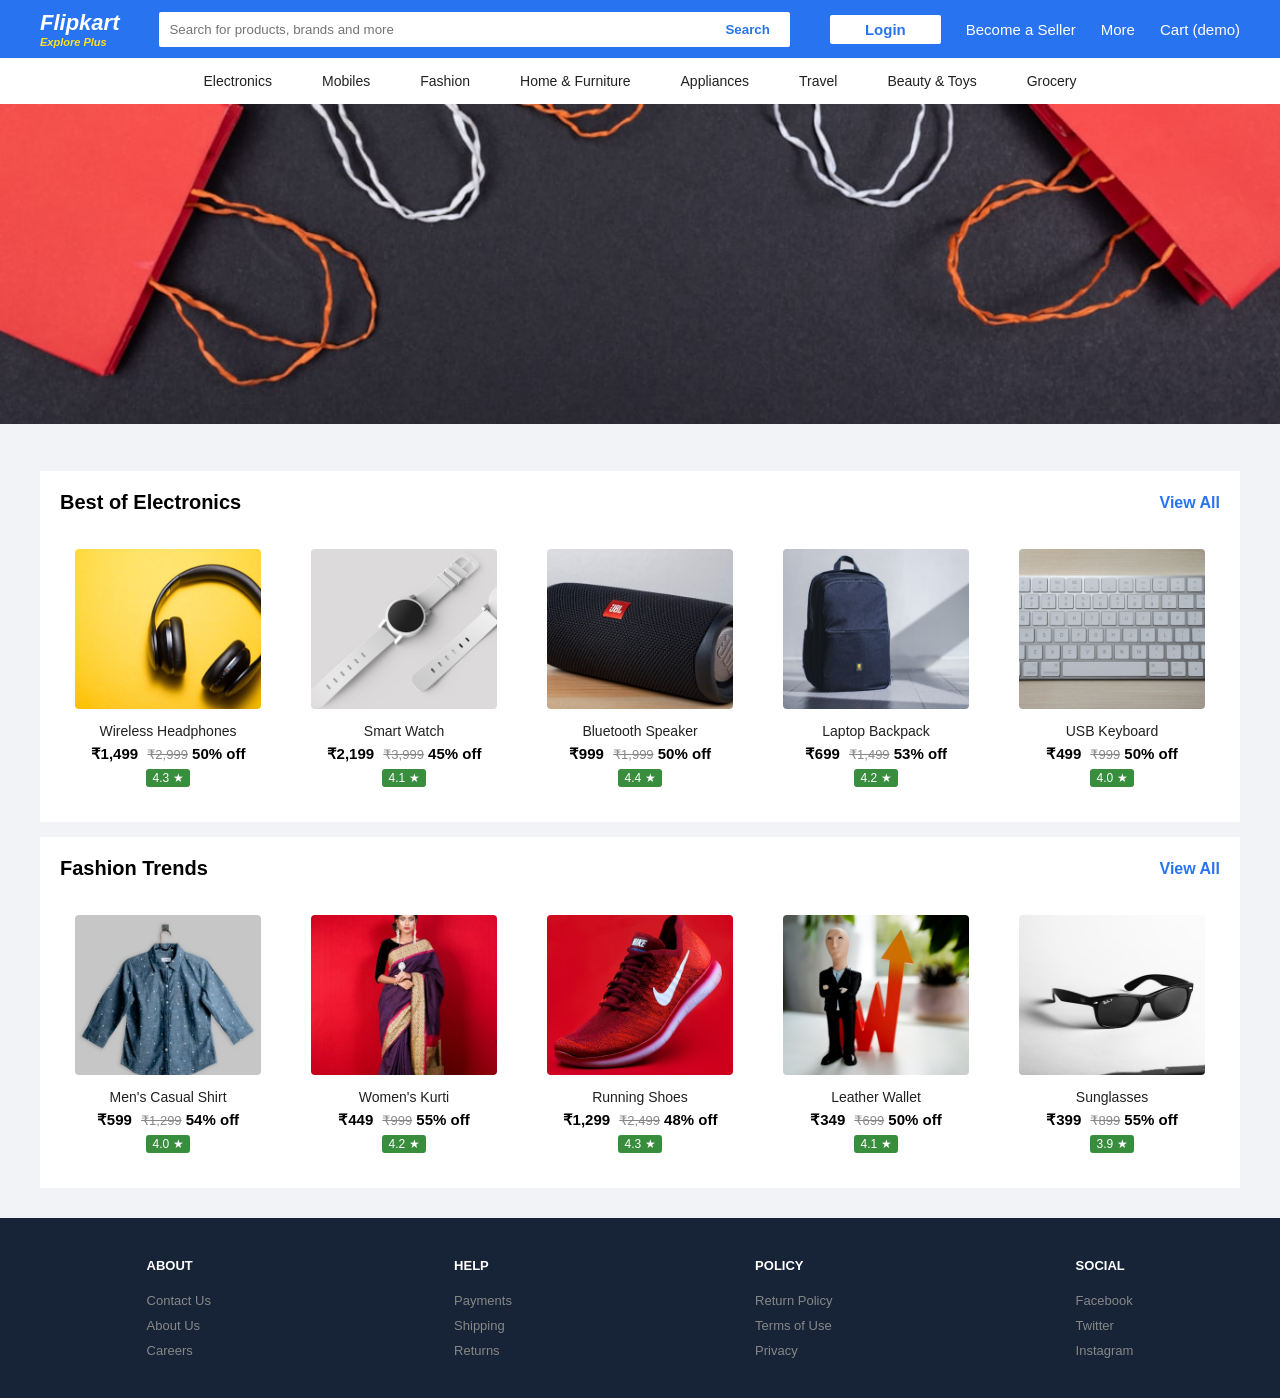
<file: index.html>
<!DOCTYPE html>
<html lang="en">
<head>
<meta charset="UTF-8">
<meta name="viewport" content="width=device-width, initial-scale=1.0">
<title>Flipkart Clone</title>
<link rel="stylesheet" href="style.css">
</head>
<body>

<header class="header">
  <div class="logo">
    Flipkart
    <span>Explore <b>Plus</b></span>
  </div>

  <form class="search-bar" role="search" id="productSearchForm">
    <input type="search" id="productSearch" aria-label="Search products" placeholder="Search for products, brands and more">
    <button type="submit">Search</button>
  </form>

  <div class="nav-buttons">
    <a href="login.html" class="login-btn">Login</a>
    <a href="#footer">Become a Seller</a>
    <a href="#footer">More</a>
    <a href="#electronics" class="cart" aria-label="Cart demo placeholder">Cart (demo)</a>
  </div>
</header>

<nav class="category-bar" aria-label="Product categories">
  <a href="#electronics">Electronics</a>
  <a href="#electronics">Mobiles</a>
  <a href="#fashion">Fashion</a>
  <a href="#fashion">Home & Furniture</a>
  <a href="#electronics">Appliances</a>
  <a href="#footer">Travel</a>
  <a href="#fashion">Beauty & Toys</a>
  <a href="#footer">Grocery</a>
</nav>

<section class="banner" aria-label="Promotional banner">
  <img src="images/banner.jpg" alt="Featured shopping offers" loading="lazy">
</section>

<p id="searchStatus" class="search-status" role="status" aria-live="polite"></p>

<section class="product-section" id="electronics">
  <div class="section-header">
    <h2>Best of Electronics</h2>
    <a href="#electronics">View All</a>
  </div>

  <div class="product-grid">
    <div class="product-card">
      <img src="images/headphones.jpg" alt="Wireless headphones" loading="lazy">
      <p class="product-name">Wireless Headphones</p>
      <p class="product-price">₹1,499 <span>₹2,999</span> 50% off</p>
      <p class="product-rating" aria-label="Rated 4.3 out of 5">4.3 ★</p>
    </div>
    <div class="product-card">
      <img src="images/smartwatch.jpg" alt="Smart watch" loading="lazy">
      <p class="product-name">Smart Watch</p>
      <p class="product-price">₹2,199 <span>₹3,999</span> 45% off</p>
      <p class="product-rating" aria-label="Rated 4.1 out of 5">4.1 ★</p>
    </div>
    <div class="product-card">
      <img src="images/speaker.jpg" alt="Bluetooth speaker" loading="lazy">
      <p class="product-name">Bluetooth Speaker</p>
      <p class="product-price">₹999 <span>₹1,999</span> 50% off</p>
      <p class="product-rating" aria-label="Rated 4.4 out of 5">4.4 ★</p>
    </div>
    <div class="product-card">
      <img src="images/backpack.jpg" alt="Laptop backpack" loading="lazy">
      <p class="product-name">Laptop Backpack</p>
      <p class="product-price">₹699 <span>₹1,499</span> 53% off</p>
      <p class="product-rating" aria-label="Rated 4.2 out of 5">4.2 ★</p>
    </div>
    <div class="product-card">
      <img src="images/keyboard.jpg" alt="USB keyboard" loading="lazy">
      <p class="product-name">USB Keyboard</p>
      <p class="product-price">₹499 <span>₹999</span> 50% off</p>
      <p class="product-rating" aria-label="Rated 4.0 out of 5">4.0 ★</p>
    </div>
  </div>
</section>

<section class="product-section" id="fashion">
  <div class="section-header">
    <h2>Fashion Trends</h2>
    <a href="#fashion">View All</a>
  </div>

  <div class="product-grid">
    <div class="product-card">
      <img src="images/shirt.jpg" alt="Men's casual shirt" loading="lazy">
      <p class="product-name">Men's Casual Shirt</p>
      <p class="product-price">₹599 <span>₹1,299</span> 54% off</p>
      <p class="product-rating" aria-label="Rated 4.0 out of 5">4.0 ★</p>
    </div>
    <div class="product-card">
      <img src="images/kurti.jpg" alt="Women's kurti" loading="lazy">
      <p class="product-name">Women's Kurti</p>
      <p class="product-price">₹449 <span>₹999</span> 55% off</p>
      <p class="product-rating" aria-label="Rated 4.2 out of 5">4.2 ★</p>
    </div>
    <div class="product-card">
      <img src="images/shoes.jpg" alt="Running shoes" loading="lazy">
      <p class="product-name">Running Shoes</p>
      <p class="product-price">₹1,299 <span>₹2,499</span> 48% off</p>
      <p class="product-rating" aria-label="Rated 4.3 out of 5">4.3 ★</p>
    </div>
    <div class="product-card">
      <img src="images/wallet.jpg" alt="Leather wallet" loading="lazy">
      <p class="product-name">Leather Wallet</p>
      <p class="product-price">₹349 <span>₹699</span> 50% off</p>
      <p class="product-rating" aria-label="Rated 4.1 out of 5">4.1 ★</p>
    </div>
    <div class="product-card">
      <img src="images/sunglasses.jpg" alt="Sunglasses" loading="lazy">
      <p class="product-name">Sunglasses</p>
      <p class="product-price">₹399 <span>₹899</span> 55% off</p>
      <p class="product-rating" aria-label="Rated 3.9 out of 5">3.9 ★</p>
    </div>
  </div>
</section>

<footer class="footer" id="footer">
  <div class="footer-column">
    <h4>ABOUT</h4>
    <a href="#footer">Contact Us</a>
    <a href="#footer">About Us</a>
    <a href="#footer">Careers</a>
  </div>
  <div class="footer-column">
    <h4>HELP</h4>
    <a href="#footer">Payments</a>
    <a href="#footer">Shipping</a>
    <a href="#footer">Returns</a>
  </div>
  <div class="footer-column">
    <h4>POLICY</h4>
    <a href="#footer">Return Policy</a>
    <a href="#footer">Terms of Use</a>
    <a href="#footer">Privacy</a>
  </div>
  <div class="footer-column">
    <h4>SOCIAL</h4>
    <a href="#footer">Facebook</a>
    <a href="#footer">Twitter</a>
    <a href="#footer">Instagram</a>
  </div>
</footer>

<script src="product-search.js" defer></script>
<script src="script.js" defer></script>
</body>
</html>
</file>
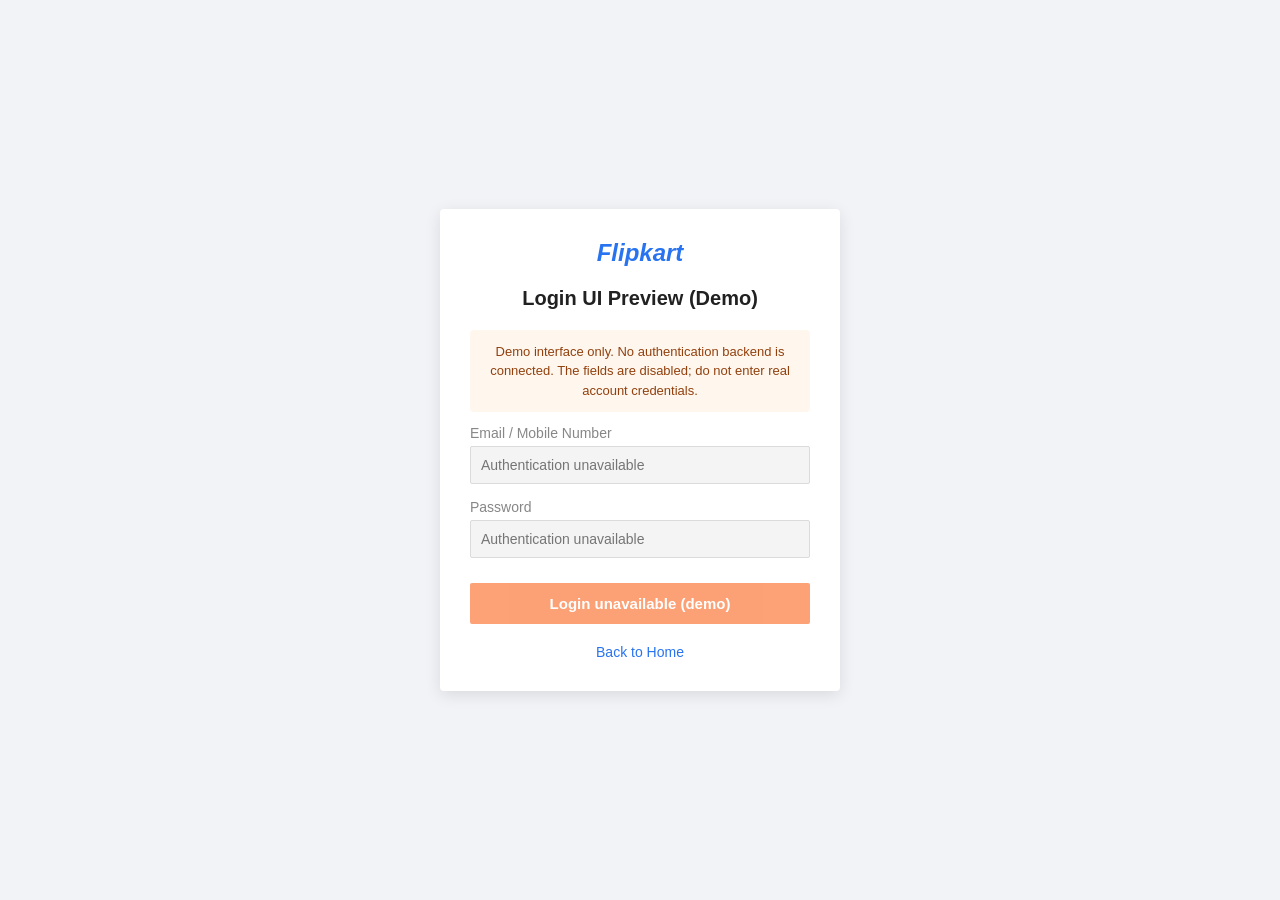
<file: login.html>
<!DOCTYPE html>
<html lang="en">
<head>
  <meta charset="UTF-8">
  <meta name="viewport" content="width=device-width, initial-scale=1.0">
  <title>Login Demo - Flipkart Clone</title>
  <style>
    body {
      font-family: Arial, sans-serif;
      background-color: #f1f3f6;
      display: flex;
      justify-content: center;
      align-items: center;
      min-height: 100vh;
      margin: 0;
      padding: 16px;
      box-sizing: border-box;
    }
    .login-container {
      background: white;
      width: min(400px, 100%);
      padding: 30px;
      border-radius: 4px;
      box-shadow: 0 4px 16px rgba(0, 0, 0, 0.1);
      text-align: center;
      box-sizing: border-box;
    }
    .logo {
      color: #2874f0;
      font-size: 24px;
      font-weight: bold;
      font-style: italic;
      margin-bottom: 20px;
      display: block;
      text-decoration: none;
    }
    h2 {
      margin-bottom: 20px;
      font-size: 20px;
      color: #212121;
    }
    .demo-notice {
      color: #92400e;
      background: #fff7ed;
      padding: 12px;
      border-radius: 4px;
      font-size: 13px;
      line-height: 1.5;
    }
    .form-group {
      margin-bottom: 15px;
      text-align: left;
    }
    label {
      display: block;
      font-size: 14px;
      color: #878787;
      margin-bottom: 5px;
    }
    input {
      width: 100%;
      padding: 10px;
      border: 1px solid #dbdbdb;
      border-radius: 2px;
      outline: none;
      font-size: 14px;
      box-sizing: border-box;
    }
    input:disabled {
      background: #f4f4f4;
      color: #777;
      cursor: not-allowed;
    }
    .login-btn {
      background: #fb641b;
      color: white;
      border: none;
      width: 100%;
      padding: 12px;
      font-size: 15px;
      font-weight: bold;
      border-radius: 2px;
      margin-top: 10px;
      opacity: .6;
      cursor: not-allowed;
    }
    .back-home {
      display: inline-block;
      margin-top: 20px;
      color: #2874f0;
      text-decoration: none;
      font-size: 14px;
    }
    .back-home:hover {
      text-decoration: underline;
    }
    a:focus-visible {
      outline: 3px solid #ffbf47;
      outline-offset: 3px;
    }
  </style>
</head>
<body>
  <main class="login-container">
    <a href="index.html" class="logo">Flipkart</a>
    <h2>Login UI Preview (Demo)</h2>
    <p class="demo-notice" role="note">Demo interface only. No authentication backend is connected. The fields are disabled; do not enter real account credentials.</p>
    <form>
      <div class="form-group">
        <label for="email">Email / Mobile Number</label>
        <input type="text" id="email" placeholder="Authentication unavailable" disabled>
      </div>
      <div class="form-group">
        <label for="password">Password</label>
        <input type="password" id="password" placeholder="Authentication unavailable" disabled>
      </div>
      <button type="button" class="login-btn" disabled aria-disabled="true">Login unavailable (demo)</button>
    </form>
    <a href="index.html" class="back-home">Back to Home</a>
  </main>
</body>
</html>
</file>
<file: style.css>
* {
  margin: 0;
  padding: 0;
  box-sizing: border-box;
  font-family: Arial, sans-serif;
}

body {
  background: #f1f3f6;
}

.header {
  background: #2874f0;
  display: flex;
  align-items: center;
  justify-content: space-between;
  padding: 10px 40px;
}

.logo {
  color: white;
  font-size: 22px;
  font-style: italic;
  font-weight: bold;
  display: flex;
  flex-direction: column;
}

.logo span {
  font-size: 11px;
  font-style: italic;
  color: #ffe11b;
}

.search-bar {
  flex: 1;
  margin: 0 40px;
  display: flex;
  min-width: 0;
}

.search-bar input {
  width: 100%;
  min-width: 0;
  padding: 10px;
  border: none;
  border-radius: 2px 0 0 2px;
  outline: none;
}

.search-bar input:focus-visible,
.search-bar button:focus-visible,
a:focus-visible {
  outline: 3px solid #ffbf47;
  outline-offset: 2px;
}

.search-bar button {
  padding: 0 20px;
  border: none;
  background: white;
  border-radius: 0 2px 2px 0;
  cursor: pointer;
  color: #2874f0;
  font-weight: bold;
}

.nav-buttons {
  display: flex;
  align-items: center;
  gap: 25px;
}

.nav-buttons a {
  color: white;
  text-decoration: none;
  font-size: 15px;
}

.nav-buttons .login-btn {
  background: white;
  color: #2874f0 !important;
  border: none;
  padding: 6px 35px;
  font-weight: bold;
  border-radius: 2px;
  cursor: pointer;
  text-decoration: none;
  display: inline-block;
}

.category-bar {
  background: white;
  display: flex;
  justify-content: center;
  flex-wrap: wrap;
  gap: 24px 50px;
  padding: 15px 20px;
  box-shadow: 0 1px 3px rgba(0,0,0,0.15);
}

.category-bar a {
  text-decoration: none;
  color: #212121;
  font-size: 14px;
  font-weight: 500;
}

.category-bar a:hover {
  color: #2874f0;
}

.banner img {
  width: 100%;
  display: block;
}

.product-section {
  background: white;
  margin: 15px 40px;
  padding: 20px;
}

.section-header {
  display: flex;
  justify-content: space-between;
  align-items: center;
  margin-bottom: 20px;
}

.section-header h2 {
  font-size: 20px;
}

.section-header a {
  color: #2874f0;
  text-decoration: none;
  font-weight: bold;
}

.product-grid {
  display: grid;
  grid-template-columns: repeat(5, minmax(0, 1fr));
  gap: 20px;
}

.product-card {
  text-align: center;
  padding: 15px;
  border-radius: 4px;
  cursor: default;
}

.product-card:hover {
  box-shadow: 0 2px 8px rgba(0,0,0,0.15);
}

.product-card img {
  width: 100%;
  height: 160px;
  object-fit: cover;
  border-radius: 4px;
}

.product-name {
  margin-top: 10px;
  font-size: 14px;
  color: #212121;
}

.product-price {
  margin-top: 6px;
  font-weight: bold;
  font-size: 15px;
}

.product-price span {
  text-decoration: line-through;
  color: #878787;
  font-weight: normal;
  font-size: 13px;
  margin-left: 5px;
}

.product-rating {
  margin-top: 6px;
  display: inline-block;
  background: #388e3c;
  color: white;
  font-size: 12px;
  padding: 2px 6px;
  border-radius: 3px;
}

.search-status {
  min-height: 1.25rem;
  margin: 12px 40px 0;
  color: #333;
}

[hidden] {
  display: none !important;
}

.footer {
  background: #172337;
  color: #878787;
  display: flex;
  justify-content: space-around;
  flex-wrap: wrap;
  gap: 30px;
  padding: 40px;
  margin-top: 30px;
}

.footer-column {
  display: flex;
  flex-direction: column;
  gap: 10px;
}

.footer-column h4 {
  color: #ffffff;
  margin-bottom: 10px;
  font-size: 13px;
}

.footer-column a {
  color: #878787;
  text-decoration: none;
  font-size: 13px;
}

.footer-column a:hover {
  color: white;
}

@media (max-width: 900px) {
  .header {
    flex-wrap: wrap;
    gap: 14px;
    padding: 14px 20px;
  }

  .search-bar {
    order: 3;
    flex-basis: 100%;
    margin: 0;
  }

  .nav-buttons {
    gap: 12px;
    flex-wrap: wrap;
  }

  .product-grid {
    grid-template-columns: repeat(2, minmax(0, 1fr));
  }

  .product-section {
    margin: 15px 20px;
  }

  .search-status {
    margin-left: 20px;
    margin-right: 20px;
  }
}

@media (max-width: 480px) {
  .header {
    padding: 12px;
  }

  .nav-buttons {
    gap: 10px;
    font-size: 13px;
  }

  .nav-buttons .login-btn {
    padding: 6px 16px;
  }

  .category-bar {
    justify-content: flex-start;
    gap: 16px 22px;
  }

  .product-section {
    margin: 12px;
    padding: 14px;
  }

  .product-grid {
    grid-template-columns: 1fr;
    gap: 12px;
  }

  .product-card img {
    height: 190px;
    object-fit: contain;
  }

  .footer {
    justify-content: flex-start;
    padding: 28px 20px;
  }
}
</file>
